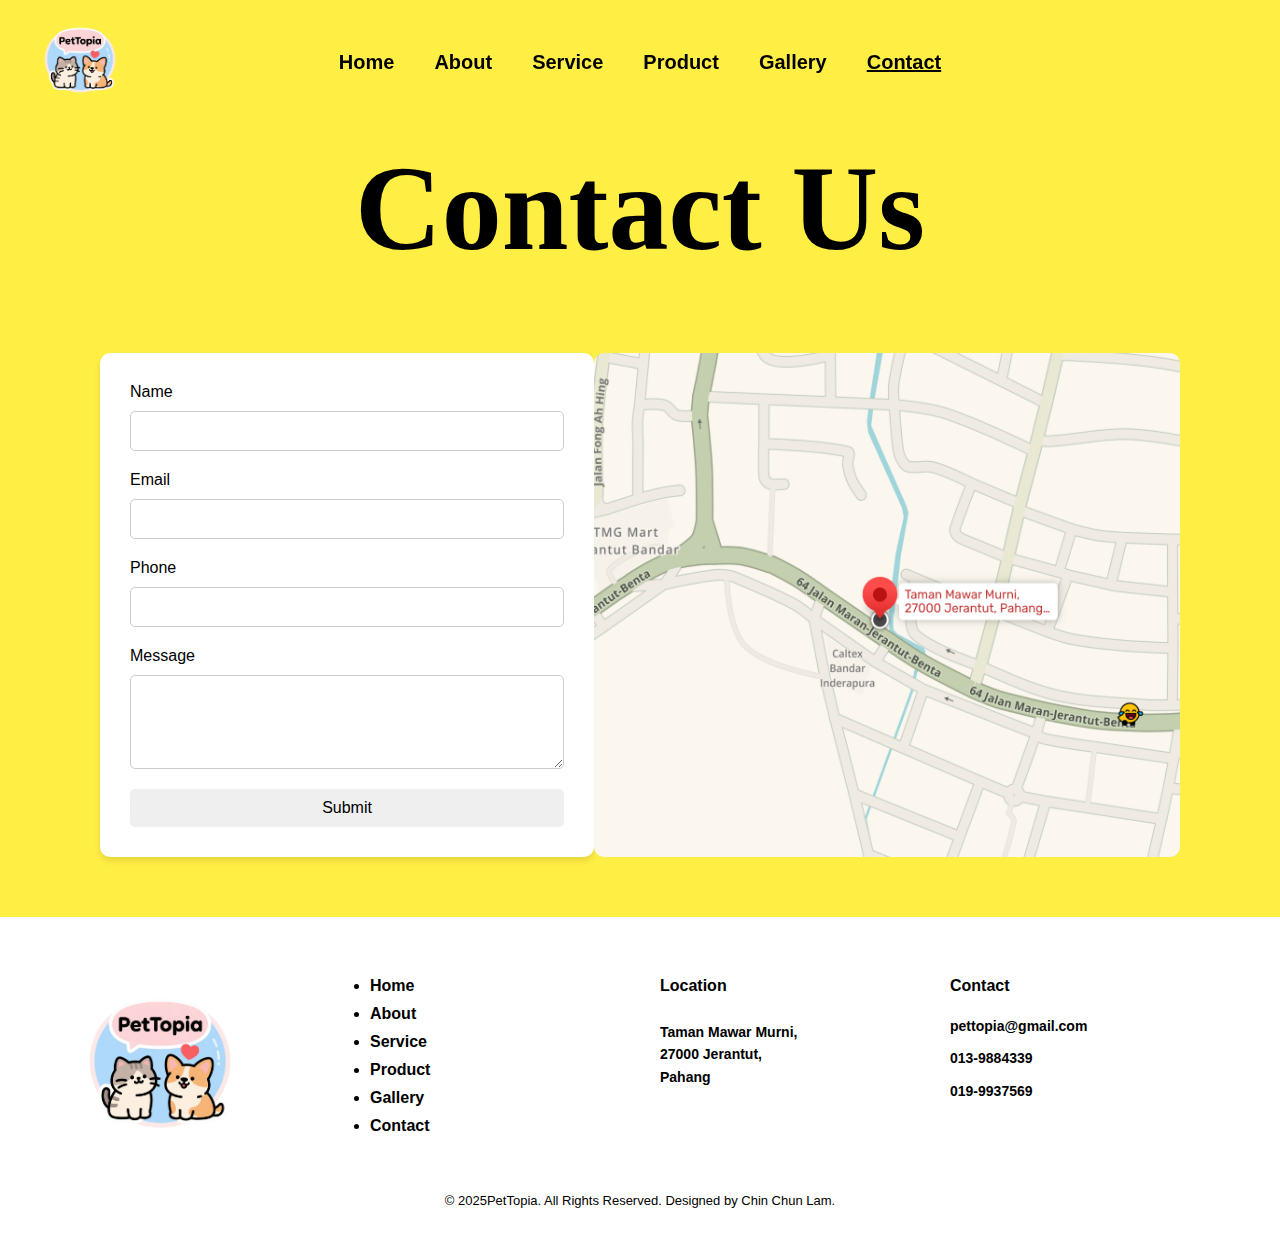
<file: contact.html>
<!DOCTYPE html>
<html lang="en">
<head>
    <meta charset="UTF-8">
    <title>PetTopia | Contact Us</title>
    <link rel="stylesheet" href="style.css">

      <style>
     body {
         background-color: #FFEE44;}
    </style>
   </head>
    
<body>
    
  


<nav class="navbar">
    <div class="nav-left">
        <a href="index.html">
            <img src="LOGO.png" alt="PetTopia Logo" class="nav-logo">
        </a>
    </div>

   
    <ul class="nav-center">
        <li><a href="index.html">Home</a></li>
        <li><a href="about.html">About</a></li>
        <li><a href="services.html">Service</a></li>
        <li><a href="product.html">Product</a></li>
        <li><a href="gallery.html">Gallery</a></li>
        <li><a href="contact.html">Contact</a></li>
    </ul>

    <!-- Hamburger -->
    <div class="nav-right">
        <div class="hamburger" id="hamburger">
            <span></span>
            <span></span>
            <span></span>
        </div>
    </div>
</nav>

   <script>

  window.addEventListener('scroll', function() {
      const navbar = document.querySelector('.navbar');
      if(window.scrollY > 50){  
          navbar.classList.add('scrolled');
      } else {
          navbar.classList.remove('scrolled');
      }
  });


  document.addEventListener('DOMContentLoaded', function() {
      const navLinks = document.querySelectorAll('.nav-center a');
      const currentPath = window.location.pathname;

      navLinks.forEach(link => {
          if (link.pathname === currentPath) {
              link.classList.add('active');
          }
      });
  });


  const hamburger = document.getElementById('hamburger');
  const navMenu = document.querySelector('.nav-center');

  hamburger.addEventListener('click', () => {
      navMenu.classList.toggle('show'); 
  });


  document.querySelectorAll('.nav-center a').forEach(link => {
      link.addEventListener('click', () => {
          navMenu.classList.remove('show');
      });
  });
</script>

 <section class="contact-header">
    <h1 class="logo">Contact Us</h1>
</section>
    
    
  
     
<div class="contact-container">
    <div class="contact-form">
        <form action="https://formspree.io/f/xrbnnvbw"
  method="POST">
            <label for="name">Name</label>
            <input type="text" id="name" name="name" required>
            
            <label for="email">Email</label>
            <input type="email" id="email" name="email" required>
            
            <label for="phone">Phone</label>
            <input type="tel" id="phone" name="phone" required>
            
            <label for="message">Message</label>
            <textarea id="message" name="message" rows="4" required></textarea>
            
            <button type="submit">Submit</button>
        </form>
    </div>
    
    <div class="contact-map">
        
        <a href="https://www.waze.com/live-map/directions/my/pahang/jerantut/taman-mawar-murni?to=place.ChIJjfIYPp9ByTER5i1r4z_Zrso" target="_blank">
            <img src="map.png" alt="Map Location">
        </a>
    </div>
</div>
    

<a href="contact.html" id="backToTop">
    <img src="back to top.png" alt="Back to Top" />
</a>

    <script>
window.addEventListener("scroll", function() {
    const btn = document.getElementById("backToTop");
    if (window.scrollY > 300) {   
        btn.style.display = "block";
    } else {
        btn.style.display = "none";
    }
});

document.getElementById("backToTop").addEventListener("click", function(e) {
    e.preventDefault();
    window.scrollTo({
        top: 0,
        behavior: "smooth"   
    });
});
        </script>
    

<footer class="footer">
    <div class="footer-top">
        <div class="footer-col">
            <a href="index.html">
            <img src="LOGO.png" alt="PetTopia Logo" class="footer-logo">
            </a>
        </div>
        <div class="footer-col">
            <li><a href="index.html">Home</a></li>
        <li><a href="about.html">About</a></li>
        <li><a href="services.html">Service</a></li>
        <li><a href="product.html">Product</a></li>
        <li><a href="gallery.html">Gallery</a></li>
        <li><a href="contact.html">Contact</a></li>
        </div>
        <div class="footer-col">
            <h4>Location</h4>
            <a href="https://www.waze.com/live-map/directions/my/pahang/jerantut/taman-mawar-murni?to=place.ChIJjfIYPp9ByTER5i1r4z_Zrso" target="_blank">
            <p>Taman Mawar Murni,<br>27000 Jerantut,<br>Pahang</p>
            </a>
        </div>
      <div class="footer-col">
    <h4>Contact</h4>
  
    <p><a href="mailto:pettopia@gmail.com">pettopia@gmail.com</a></p>
    
   
    <p><a href="https://wa.me/60139884339" target="_blank">013-9884339</a></p>
    <p><a href="https://wa.me/60199937569" target="_blank">019-9937569</a></p>
</div>
    </div>
    <div class="footer-bottom">
        © 2025PetTopia. All Rights Reserved. Designed by Chin Chun Lam.
    </div>
</footer>

</body>
</html>
</file>
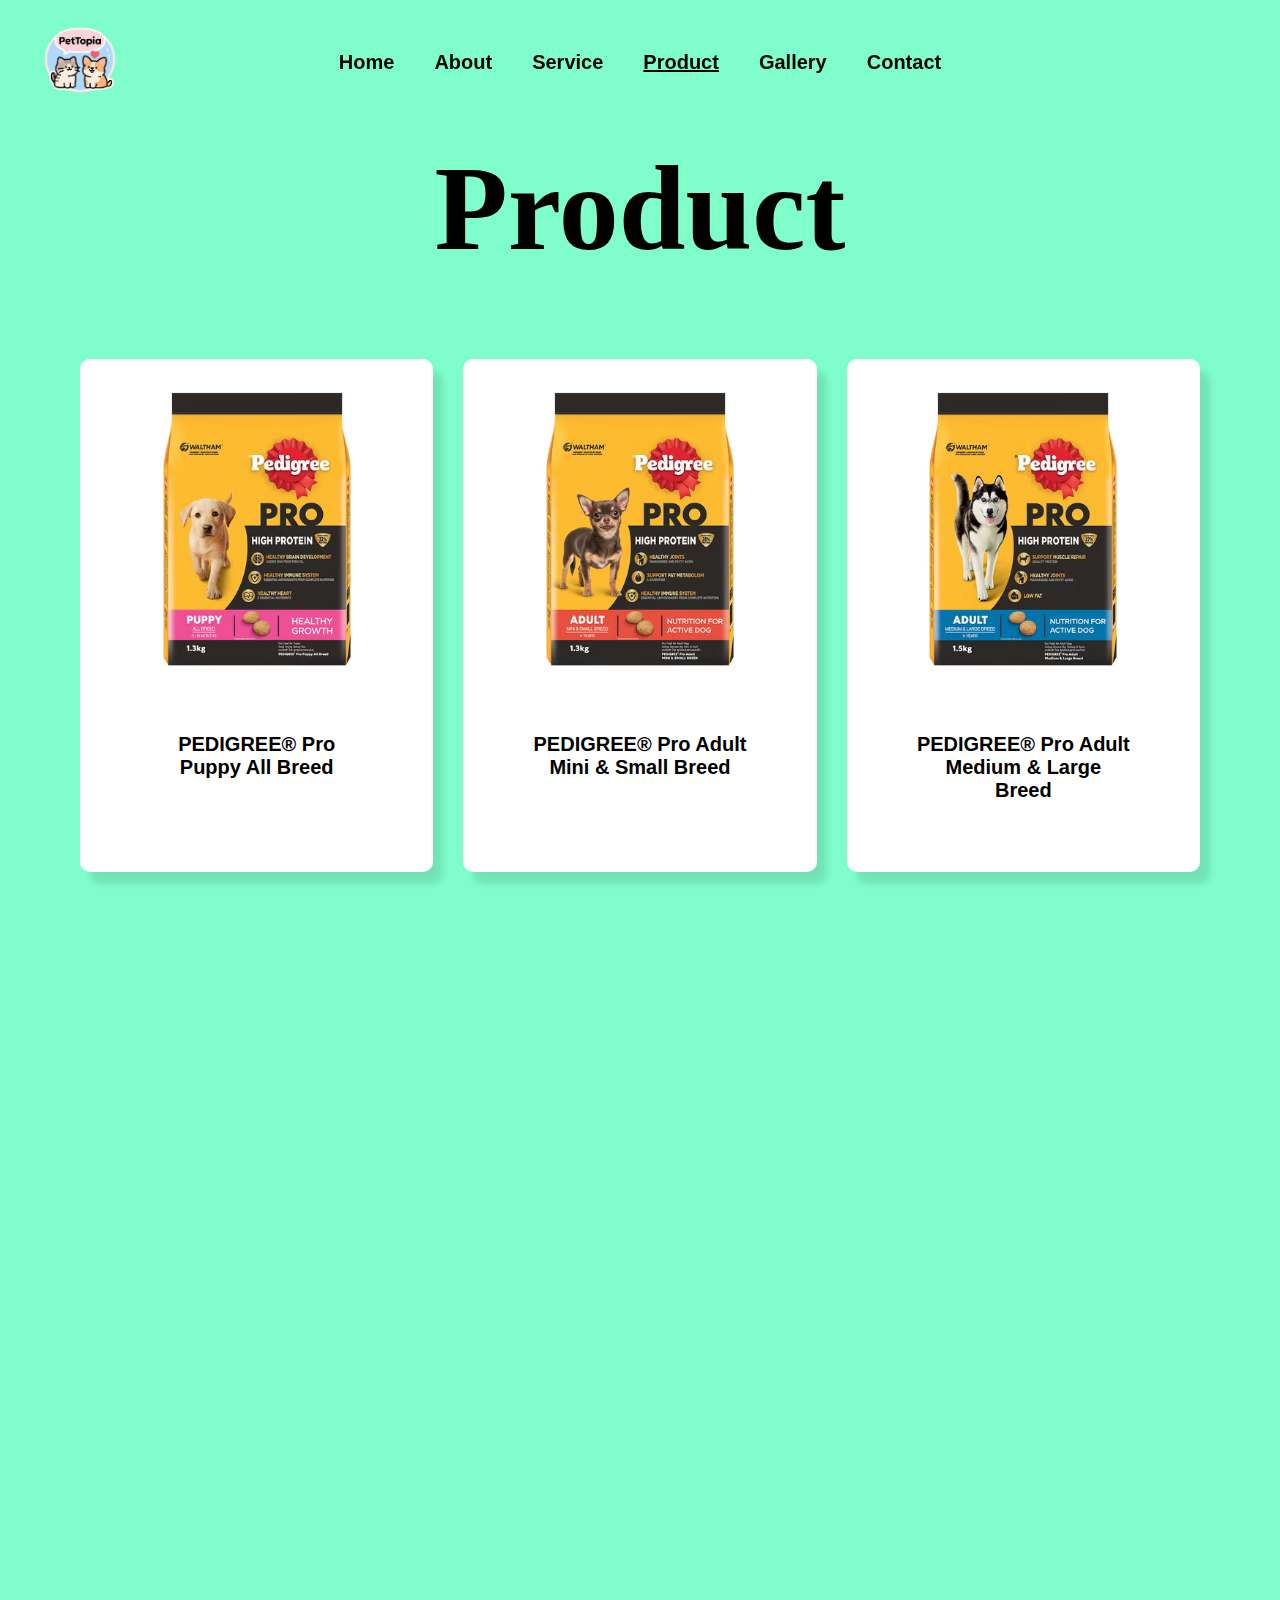
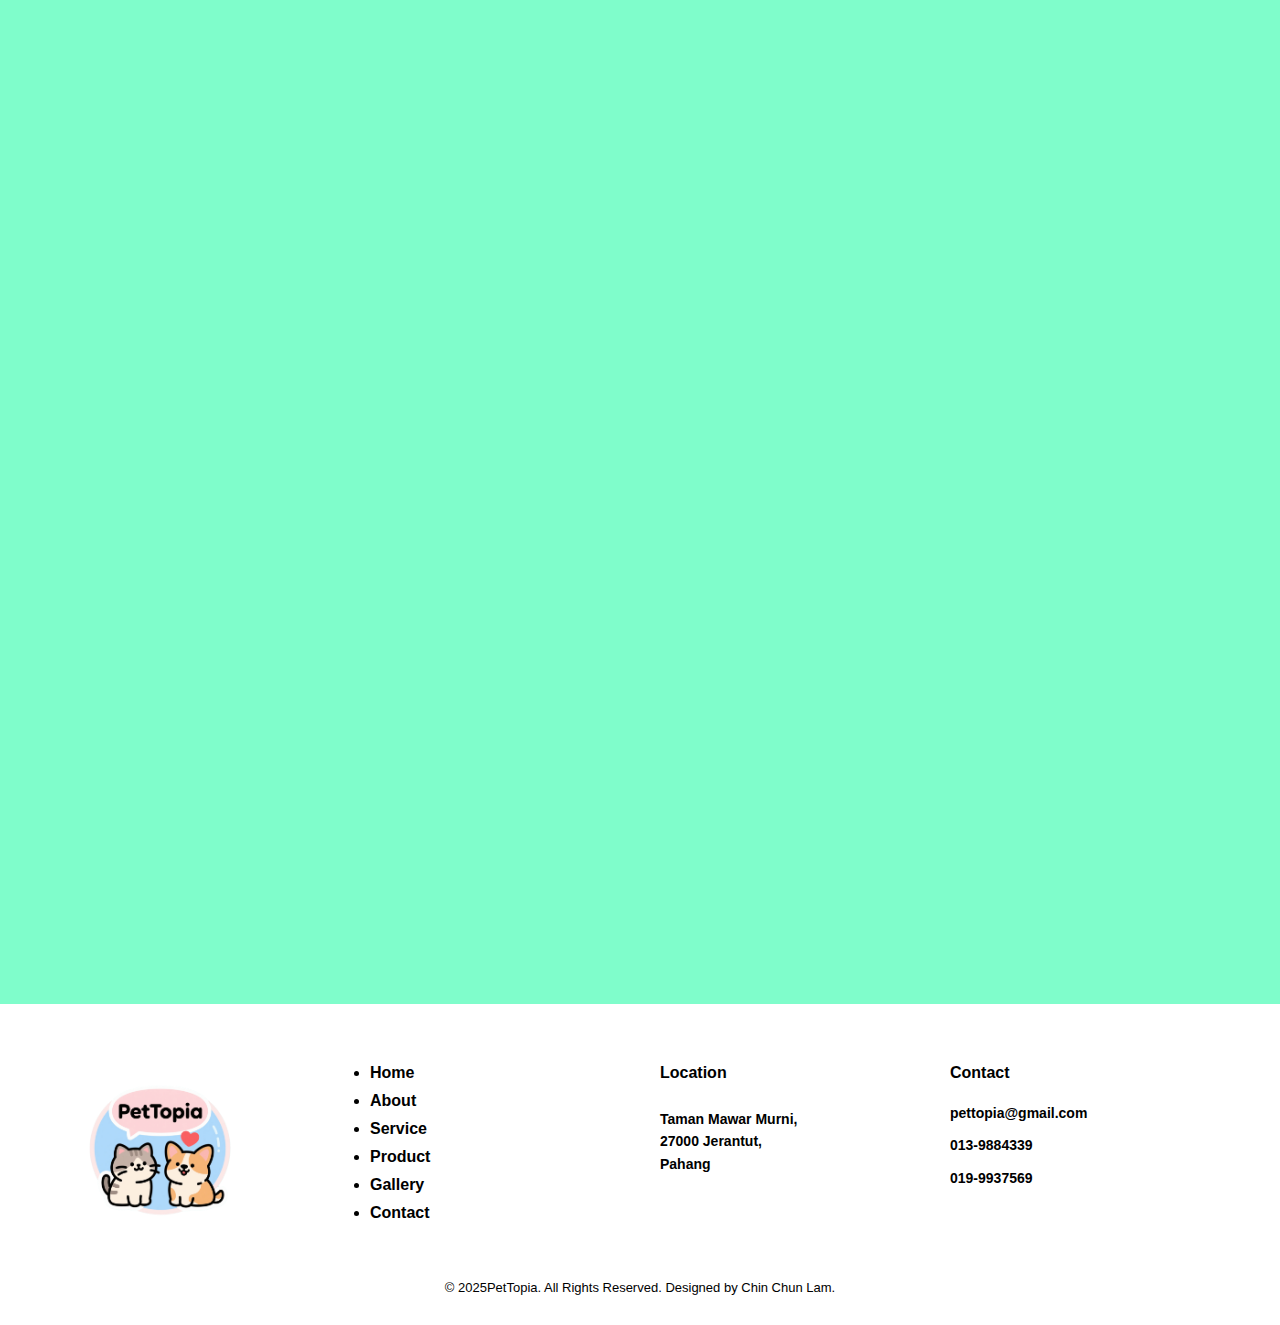
<file: product.html>
<!DOCTYPE html>
<html lang="en">
<head>
    <meta charset="UTF-8">
    <title>PetTopia | Product</title>
    <link rel="stylesheet" href="style.css">
  
  <style>
     body {
         background-color: #7FFDCB;
         }
    
    .product {
    text-decoration: none; 
    color: inherit;       
    display: block;      
}

    .product {
  opacity: 0;
  transform: translateY(20px); 
  transition: opacity 0.6s ease, transform 0.6s ease; 
}

.product.show {
  opacity: 1;
  transform: translateY(0); 
}

    </style>
  
</head>
<body>


<nav class="navbar">
    <div class="nav-left">
        <a href="index.html">
            <img src="LOGO.png" alt="PetTopia Logo" class="nav-logo">
        </a>
    </div>

 
    <ul class="nav-center">
        <li><a href="index.html">Home</a></li>
        <li><a href="about.html">About</a></li>
        <li><a href="services.html">Service</a></li>
        <li><a href="product.html">Product</a></li>
        <li><a href="gallery.html">Gallery</a></li>
        <li><a href="contact.html">Contact</a></li>
    </ul>

    <!-- Hamburger -->
    <div class="nav-right">
        <div class="hamburger" id="hamburger">
            <span></span>
            <span></span>
            <span></span>
        </div>
    </div>
</nav>

   <script>

  window.addEventListener('scroll', function() {
      const navbar = document.querySelector('.navbar');
      if(window.scrollY > 50){  
          navbar.classList.add('scrolled');
      } else {
          navbar.classList.remove('scrolled');
      }
  });

 
  document.addEventListener('DOMContentLoaded', function() {
      const navLinks = document.querySelectorAll('.nav-center a');
      const currentPath = window.location.pathname;

      navLinks.forEach(link => {
          if (link.pathname === currentPath) {
              link.classList.add('active');
          }
      });
  });


  const hamburger = document.getElementById('hamburger');
  const navMenu = document.querySelector('.nav-center');

  hamburger.addEventListener('click', () => {
      navMenu.classList.toggle('show'); 
  });

  
  document.querySelectorAll('.nav-center a').forEach(link => {
      link.addEventListener('click', () => {
          navMenu.classList.remove('show');
      });
  });
</script>
  

  <section class="product-header">
    <h1 class="logo">Product</h1>
</section>
  
 <div class="container">
    <div class="product-grid">

        <a class="product" href="https://wa.me/60199937569?text=我想咨询这个产品：PEDIGREE Pro Puppy All Breed" target="_blank">
            <img src="1.avif" alt="Pedigree Pro Puppy">
            <p>PEDIGREE® Pro <br>Puppy All Breed</p>
        </a>

        <a class="product" href="https://wa.me/60199937569?text=我想咨询这个产品：PEDIGREE Pro Adult Mini & Small Breed" target="_blank">
            <img src="2.avif" alt="Pedigree Pro Adult Mini & Small Breed">
            <p>PEDIGREE® Pro Adult <br>Mini & Small Breed</p>
        </a>

        <a class="product" href="https://wa.me/60199937569?text=我想咨询这个产品：PEDIGREE Pro Adult Medium & Large Breed" target="_blank">
            <img src="3.avif" alt="Pedigree Pro Adult Medium & Large Breed">
            <p>PEDIGREE® Pro Adult <br>Medium & Large Breed</p>
        </a>

        <a class="product" href="https://wa.me/60199937569?text=我想咨询这个产品：PEDIGREE Dentastix Medium Dogs Green Tea Flavor" target="_blank">
            <img src="4.avif" alt="Pedigree Dentastix Medium Dogs">
            <p>PEDIGREE® Dentastix® Medium Dogs Green Tea Flavor</p>
        </a>

        <a class="product" href="https://wa.me/60199937569?text=我想咨询这个产品：PEDIGREE Dentastix Small Dogs Green Tea Flavor" target="_blank">
            <img src="5.avif" alt="Pedigree Dentastix Small Dogs">
            <p>PEDIGREE® Dentastix® Small Dogs Green Tea Flavor</p>
        </a>

        <a class="product" href="https://wa.me/60199937569?text=我想咨询这个产品：PEDIGREE DentaStix Medium Dogs" target="_blank">
            <img src="6.avif" alt="PEDIGREE DentaStix Medium Dogs">
            <p>PEDIGREE® DentaStix® Medium Dogs</p>
        </a>

        <a class="product" href="https://wa.me/60199937569?text=我想咨询这个产品：Whiskas Adult Tuna Flavour" target="_blank">
            <img src="12.webp" alt="Whiskas Adult Tuna Flavour">
            <p>Whiskas® Adult Tuna Flavour</p>
        </a>

        <a class="product" href="https://wa.me/60199937569?text=我想咨询这个产品：Whiskas Adult Mackerel Flavour" target="_blank">
            <img src="11.webp" alt="Whiskas Adult Mackerel Flavour">
            <p>Whiskas® Adult Mackerel flavour</p>
        </a>

        <a class="product" href="https://wa.me/60199937569?text=我想咨询这个产品：Whiskas Hairball Control For Adult Cats" target="_blank">
            <img src="10.webp" alt="Whiskas Hairball Control">
            <p>Whiskas® Hairball Control For Adult Cats</p>
        </a>

        <a class="product" href="https://wa.me/60199937569?text=我想咨询这个产品：Whiskas Adult Skin & Coat" target="_blank">
            <img src="9.webp" alt="Whiskas Adult Skin & Coat">
            <p>Whiskas® Adult Skin & Coat</p>
        </a>

        <a class="product" href="https://wa.me/60199937569?text=我想咨询这个产品：Whiskas Adult Indoor Formula" target="_blank">
            <img src="8.webp" alt="Whiskas Adult Indoor Formula">
            <p>Whiskas® Adult Indoor Formula</p>
        </a>

        <a class="product" href="https://wa.me/60199937569?text=我想咨询这个产品：Whiskas Adult Grilled Salmon Steak Flavour" target="_blank">
            <img src="7.webp" alt="Whiskas Adult Grilled Salmon Steak">
            <p>Whiskas® Adult Grilled Salmon Steak Flavour</p>
        </a>

    </div>
</div>
  
  <script>

  const products = document.querySelectorAll('.product');

 
  const observer = new IntersectionObserver((entries) => {
    entries.forEach(entry => {
      if (entry.isIntersecting) {
        entry.target.classList.add('show'); 
      } else {
        entry.target.classList.remove('show'); 
      }
    });
  }, {
    threshold: 0.1 
  });


  products.forEach(product => {
    observer.observe(product);
  });
</script>


<a href="product.html" id="backToTop">
    <img src="back to top.png" alt="Back to Top" />
</a>

    <script>
window.addEventListener("scroll", function() {
    const btn = document.getElementById("backToTop");
    if (window.scrollY > 300) {   
        btn.style.display = "block";
    } else {
        btn.style.display = "none";
    }
});

document.getElementById("backToTop").addEventListener("click", function(e) {
    e.preventDefault();
    window.scrollTo({
        top: 0,
        behavior: "smooth"  
    });
});
        </script>
    
<footer class="footer">

    <div class="footer-top">

      
        <div class="footer-col">
            <a href="index.html">
            <img src="LOGO.png" alt="PetTopia Logo" class="footer-logo">
            </a>
        </div>

       
        <div class="footer-col">
            <li><a href="index.html">Home</a></li>
        <li><a href="about.html">About</a></li>
        <li><a href="services.html">Service</a></li>
        <li><a href="product.html">Product</a></li>
        <li><a href="gallery.html">Gallery</a></li>
        <li><a href="contact.html">Contact</a></li>
        </div>

       
        <div class="footer-col">
            <h4>Location</h4>
            <a href="https://www.waze.com/live-map/directions/my/pahang/jerantut/taman-mawar-murni?to=place.ChIJjfIYPp9ByTER5i1r4z_Zrso" target="_blank">
            <p>Taman Mawar Murni,<br>27000 Jerantut,<br>Pahang</p>
            </a>
        </div>


       <div class="footer-col">
    <h4>Contact</h4>

    <p><a href="mailto:pettopia@gmail.com">pettopia@gmail.com</a></p>
    

    <p><a href="https://wa.me/60139884339" target="_blank">013-9884339</a></p>
    <p><a href="https://wa.me/60199937569" target="_blank">019-9937569</a></p>
</div>

    </div>


    <div class="footer-bottom">
        © 2025PetTopia. All Rights Reserved. Designed by Chin Chun Lam.
    </div>

</footer>


</body>
</html>
</file>
<file: style.css>
@font-face {
  font-family: 'Pacifico';
  src: url('../fonts/Pacifico-Regular.ttf') format('truetype');
  font-weight: normal;
  font-style: normal;
}

* {
    margin: 0;
    padding: 0;
    box-sizing: border-box;
    font-family: "Comic Sans MS", cursive, sans-serif;
}

.site-title,
.logo {
  font-family: 'Pacifico-Regular', cursive;
}


.navbar {
    width: 100%;
    padding: 20px 40px;
    background: transparent; 
    position: fixed; 
    top: 0;
    left: 0;
    font-size: 20px;
    display: grid;
    grid-template-columns: 1fr auto 1fr;
    align-items: center;
    transition: background-color 0.3s ease, box-shadow 0.3s ease;
    z-index: 1000; 
}


.navbar.scrolled {
    background-color: white;
    box-shadow: 0 2px 10px rgba(0,0,0,0.1);
}


.nav-left {
    justify-self: start;
}


.nav-center {
    list-style: none;
    display: flex;
    gap: 40px;
    justify-self: center;
}

.nav-center a {
    text-decoration: none;
    font-weight: bold;
    color: #000;
}

.nav-center a:hover {
    text-decoration: underline;
}

.nav-center a.active {
    text-decoration: underline;
}


.nav-logo {
    width: 80px;
}


.hero {
    background: url('Hero Section.png') no-repeat center center;
    background-size: cover;
    height: 100vh;
    display: flex;
    align-items: center;
    justify-content: flex-start; 
    text-align: left; 
    color: #fff;
    padding-left: 60px; 
}

.hero-content {
    max-width: 700px;
    margin: 0;
}

.hero h1 {
    font-size: 70px;
    font-weight: bold;
    margin-bottom: 20px;
    text-shadow: 5px 5px 20px #000;
}

.hero .btn-image {
    width: 200px;  
    height: auto;
    cursor: pointer; 
    transition: transform 0.3s ease;  
    display: block; 
    margin-top: 20px;  
    margin-left: 10px;
}

.hero .btn-image:hover {
    transform: scale(1.1); 
}


.our-service {
    padding: 60px 20px;
    text-align: center;
}

.our-service h2 {
    font-size: 40px;
    margin-bottom: 60px;
}


.service-layout {
    display: flex;
    justify-content: center;
    gap: 10px;
    
}


.service-layout {
    display: flex;
    justify-content: center;
    gap: 25px;
}


.large-image {
    width: 31%;
    cursor: pointer;  
    transition: transform 0.3s ease; 
}

.large-image:hover {
    transform: scale(1.1);
}

.large-image img {
    width: 100%;  
    height: auto;
}


.small-images {
    display: flex;
    flex-direction: column;
    gap: 20px;  
    width: 30%;
}


.small-img {
    width: 100%;
    height: auto;
    border-radius: 10px;
    transition: transform 0.3s ease;  
}


.small-img:hover {
    transform: scale(1.1);  
}


.btn-image {
    width: 200px; 
    height: auto;
    cursor: pointer; 
    transition: transform 0.3s ease;  
    display: block; 
    margin-top: 30px;  
    margin-left: auto;  
    margin-right: auto;
}

.btn-image:hover {
    transform: scale(1.1); 
}


.habout-us {
    background-color: #fff; 
    padding: 40px 20px;
    text-align: center;
    position: relative;  
    overflow: hidden;  
}

.habout-us h2 {
    font-size: 40px;
    margin-bottom: 20px;
}

.habout-content {
    max-width: 800px;
    margin: 0 auto;
    padding: 10px;
}

.habout-content p {
    font-size: 18px;
    line-height: 1.8;
    color: #000;
    margin-bottom: 30px;
}


.habout-icon {
    position: absolute;  
    bottom: 35px;  
    right: 350px;   
}

.habout-icon img {
    width: 100px;
    height: auto;
}


.btn-image {
    width: 200px;  
    height: auto;
    cursor: pointer;  
    transition: transform 0.3s ease;  
    display: block;  
    margin-left: auto;
    margin-right: auto;
    margin-top: 30px;  
}

.btn-image:hover {
    transform: scale(1.1);  
}


.top-sales {
    padding: 60px 20px;
    text-align: center;
}

.top-sales h2 {
    font-size: 40px;
    margin-bottom: 50px;
}


.sales-products {
    display: flex;
    justify-content: center;
    gap: 30px;  
}


.product-item {
    width: 30%;
}

.product-box {
    background-color: #fff; 
    padding: 20px;
    border-radius: 10px; 
    box-shadow: 0 4px 6px rgba(0, 0, 0, 0.1);  
}

.product-box img {
    width: 100%;
    height: auto;
    border-radius: 10px;  
}


.hbtn-image {
    width: 200px;  
    height: auto;
    cursor: pointer;  
    transition: transform 0.3s ease;  
    display: block;  
    margin-left: auto;
    margin-right: auto;
    margin-top: 30px;  
}

.hbtn-image:hover {
    transform: scale(1.1);  
}

/* Header */
.about-header {
    padding: 140px 0 80px;
    text-align: center;
}

.about-header h1 {
    font-size: 121px;
}


.about-intro {
    background: #fff;
    padding: 50px;
    display: flex;
    align-items: center;
    gap: 60px;
}

.about-intro img {
    width: 120px;
    margin-left: 200px;
}

.about-intro p {
    max-width: 700px;
    line-height: 2.0;
    text-align: justify;  
}


.mv-section {
    padding: 60px 0;   
}


.mv-container {
    max-width: 900px;
    margin: auto;
    display: flex;
    gap: 40px;
}


.mv-card {
    background: #fff;
    padding: 40px;
    border-radius: 25px;
    box-shadow:  10px 9px 6px rgba(0, 0, 0, 0.1);  
    flex: 1;
    text-align: center;
    margin-top: 40px;
    position: relative; 
}

.mv-card h2 {
    font-size: 40px;
    margin-bottom: 20px;
}

.mv-card p {
    line-height: 2.0;
    text-align: justify;  
    margin: 40px 40px;
}

.mv-section {
    padding-bottom: 40px;
}


.mv-card-img {
    position: absolute;
    bottom: 20px;
    right: 50px;
    width: 80px;  
    height: auto;
    border-radius: 10px;  
    
}



.why-us {
    padding: 60px;
}


.why-us h2 {
    text-align: center;
    margin-bottom: 30px;
}

.why-us p {
    max-width: 900px;
    margin: 20px auto;
    line-height: 2.0;
    text-align: justify; 
}

.why-section {
    padding: 60px;
    display: flex;
    justify-content: center;
}

.why-card {
    background: #fff;
    padding: 50px;
    max-width: 900px;
    box-shadow:  10px 9px 6px rgba(0, 0, 0, 0.1);  
    border-radius: 25px;
    line-height: 2.0;
}


.why-header {
    display: flex;
    align-items: center;  
    justify-content: center;  
}

.why-card h2 {
    margin: 0;
    text-align: center;  
    margin-right: 20px;  
    font-size: 40px;
}

.why-image {
    width: 80px;  
    height: auto;
}


.why-card p {
    line-height: 2.0;
    text-align: justify;
    margin:50px 50px;
}


.values-grid {
    display: grid;
    grid-template-columns: repeat(6, 1fr);
    gap: 30px;
    max-width: 900px;
    margin: 40px auto 0;
}


.value-card {
    background: #fff;
    padding: 30px;
    border-radius: 20px;
    text-align: center;
    box-shadow:  10px 9px 6px rgba(0, 0, 0, 0.1); 
}


.value-card:nth-child(1),
.value-card:nth-child(2),
.value-card:nth-child(3) {
    grid-column: span 2;
}


.value-card:nth-child(4),
.value-card:nth-child(5) {
    grid-column: span 3;
}


.core-values {
    padding: 60px;
    text-align: center;   
}

.core-values h2{
    font-size: 40px;  
}

.value-card img {
    width: 120px;
    margin-bottom: 5px;
}

.value-card p {
    font-weight: bold;
}



.service-header {
    padding: 140px 0 60px;
    text-align: center;
}

.service-header h1 {
    font-size: 120px;
    font-weight: bold;
    color: #000;
}


.service-container {
    padding: 20px;
    text-align: center;
}

.service-grid {
    display: grid;
    grid-template-columns: repeat(3, 1fr);  
    justify-items: center;
    margin-bottom: 30px;
    gap:50px;
    margin-left: 60px;
    margin-right:60px;
}

.service-item {
    text-align: center;
}

.service-item img {
    width: 350px;
    height: 350px;
    margin-bottom: 15px;
}

.service-item p {
    font-size: 20px;
    font-weight: bold;
    color: #000;
}



.product-header {
    padding: 140px 0 1px;
    text-align: center;
}

.product-header h1 {
    font-size: 120px;
    font-weight: bold;
    color: #000; 
}



.container {
    padding: 80px;
    text-align: center;
}


.product-grid {
    display: grid;
    grid-template-columns: repeat(3, 1fr);  
    gap: 30px;
    justify-items: center;
}


.product {
    background-color: #fff;
    padding: 20px;
    border-radius: 10px;
    box-shadow:  10px 12px 6px rgba(0, 0, 0, 0.1);  
    width: 100%;
    text-align: center;
}


.product img {
    width: 300px; 
    height: 300px;  
    
}


.product p {
    font-size: 20px;
    font-weight: bold;
    color: #000;
    text-align: center;
    margin:50px 50px;
}

.gallery {
    text-align: center;
    padding:10px;
}

.gallery-header {
    padding: 140px 0 10px;
    text-align: center;
}

.gallery-header h1 {
    font-size: 120px;
    margin-bottom: 60px;
    font-weight: bold;
    color: #000; 
    text-align: center;
}

.gallery-container {
    display: grid;
    grid-template-columns: repeat(3, 1fr);
    column-gap: 10px;  
    row-gap: 45px; 
    margin-left: 50px;  
    margin-right: 50px;
    margin-bottom: 50px;
}

.gallery-item img {
    width: 90%;
    height: auto;
    border-radius: 10px;
}


.contact-header {
    padding: 140px 0 60px;
    text-align: center;
}

.contact-header h1 {
    font-size: 120px;
    font-weight: bold;
    color: #000;
}


.contact-container {
    display: flex;
    justify-content: space-between;
    margin-top: 15px;  
    margin-bottom: 60px;  
    margin-left:100px;
    margin-right:100px;
}

.contact-form {
    width: 50%; 
    background: #fff;
    padding: 30px;
    border-radius: 10px;
    box-shadow: 0 4px 6px rgba(0, 0, 0, 0.1);
}

.contact-form form {
    display: flex;
    flex-direction: column;
}

.contact-form label {
    margin-bottom: 10px;
    font-size: 16px;
}

.contact-form input, 
.contact-form textarea {
    margin-bottom: 20px;
    padding: 10px;
    font-size: 16px;
    border: 1px solid #ccc;
    border-radius: 5px;
}

.contact-form button {
    padding: 10px 22px;
    border: none;
    border-radius: 5px;
    font-size: 16px;
    cursor: pointer;
}

.contact-form button:hover {
    background-color: #FFD700;
}

.contact-map {
    width: 60%;  
}

.contact-map img {
    width: 100%;
    height: 100%;
    border-radius: 10px;
}

#backToTop {
    position: fixed;      
    bottom: 20px;         
    right: 20px;          
    z-index: 1000;        
    cursor: pointer;
    display: none;        
}

#backToTop img {
    width: 50px;          
    height: 50px;
}


.footer {
    background: #fff;
    padding: 60px 80px 30px;
}


.footer-top {
    display: grid;
    grid-template-columns: repeat(4, 1fr);
    gap: 40px;
    align-items: start;
}

.footer-col {
    display: flex;
    flex-direction: column;
    gap: 10px;
}

.footer-logo {
    width: 160px;
}


.footer-col h4 {
    margin-bottom: 10px;
    font-weight: bold;
}


.footer-col a {   
    margin: 6px 0;
    text-decoration: none;
    color: #000;
    font-weight: bold;
}


.footer-col p {
    font-size: 14px;
    line-height: 1.6;
}


.footer-bottom {
    text-align: center;
    margin-top: 40px;
    font-size: 13px;
}


@media (max-width: 768px) {

   
    .navbar {
        padding: 15px 20px;
        grid-template-columns: 1fr auto 1fr;
    }

    .nav-center {
        display: none; 
        position: absolute;
        top: 60px; 
        left: 0;
        width: 100%;
        background-color: white;
        flex-direction: column;
        align-items: center;
        gap: 15px;
        padding: 20px 0;
        box-shadow: 0 4px 10px rgba(0,0,0,0.1);
        z-index: 999;
    }

    .nav-center.show {
        display: flex; 
    }

    .nav-center li {
        margin: 10px 0;
    }

    .hamburger {
        display: flex; 
        flex-direction: column;
        justify-content: space-between;
        width: 25px;
        height: 18px;
        cursor: pointer;
    }

    .hamburger span {
        display: block;
        height: 3px;
        width: 100%;
        background-color: #000;
        border-radius: 2px;
    }

    /* Hero Section */
    .hero {
        background-size: cover;
        height: 60vh;
        padding-left: 20px;
        text-align: center;
        justify-content: center;
    }

    .hero h1 {
        font-size: 36px;
        text-shadow: 3px 3px 10px #000;
    }

    .hero .btn-image {
        width: 150px;
        margin-left: 0;
    }

  
    .service-grid {
        grid-template-columns: 1fr;
        margin-left: 20px;
        margin-right: 20px;
        gap: 30px;
    }

    .service-item img {
        width: 100%;
        height: auto;
    }

    
    .about-header h1 {
    font-size: 50px;
}
    
    .about-intro {
        flex-direction: column;
        gap: 20px;
        padding: 20px;
    }

    .about-intro img {
        width: 80px;
        margin-left: 0;
    }

    .about-intro p {
        max-width: 100%;
        text-align: justify;
    }

  
    .mv-container {
        flex-direction: column;
        gap: 20px;
        max-width: 90%;
        margin: auto;
    }

    .mv-card {
        padding: 20px;
    }

    .mv-card p {
        margin: 20px;
    }

    .mv-card-img {
        position: absolute;
        bottom: 10px;
        right: 10px;
        width: 50px;
    }

    /* Why Choose Us */
    .why-card {
        padding: 30px;
    }

    .why-header {
        flex-direction: column;
        gap: 15px;
    }

    .why-card h2 {
        font-size: 28px;
        margin-right: 0;
    }

    .why-image {
        width: 60px;
    }

    .why-card p {
        margin: 20px;
    }

   
    .values-grid {
        grid-template-columns: repeat(1, 1fr);
        gap: 20px;
        max-width: 90%;
        margin: 30px auto 0;
    }

    .value-card {
        padding: 20px;
        align-content: center;
    }

    .value-card img {
        width: 80px;
    }
    
    .service-header h1 {
    font-size: 50px;
    font-weight: bold;
    color: #000;
}
    
    .product-header h1 {
    font-size: 50px;
    font-weight: bold;
    color: #000;  
}



    .product-grid {
        grid-template-columns: 1fr;
        gap: 20px;
        margin: 0 20px;
    }

    .product img {
        width: 100%;
        height: auto;
    }

    .product p {
        font-size: 16px;
        margin: 20px 10px;
    }

 
    
    .gallery-header h1 {
    font-size: 50px;
    margin-bottom: 60px;
    font-weight: bold;
    color: #000; 
    text-align: center;
}
    
    .gallery-container {
        grid-template-columns: 1fr;
        gap: 20px;
        margin: 0 20px 20px 20px;
    }

    .gallery-item img {
        width: 100%;
        height: auto;
    }

   
    .contact-header h1 {
    font-size: 50px;
    font-weight: bold;
    color: #000;
}
    
    .contact-container {
        flex-direction: column;
        margin: 20px;
    }

    .contact-form, .contact-map {
        width: 100%;
        margin-bottom: 20px;
    }

   
    .footer-top {
        grid-template-columns: 1fr;
        gap: 20px;
    }

    .footer-col {
        align-items: center;
        text-align: center;
    }
}
</file>
